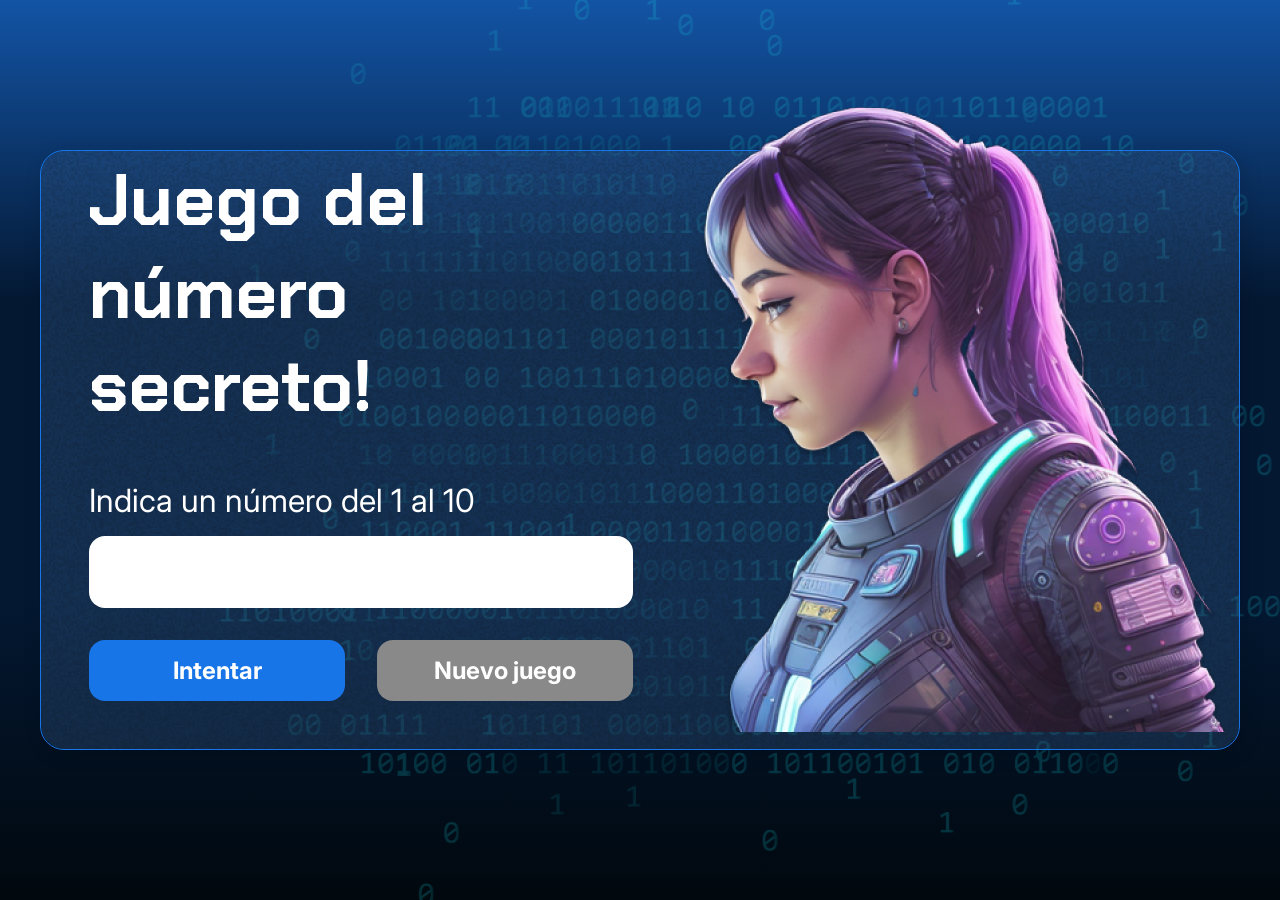
<file: 2035-logica-programacion-2-Aula5/index.html>
<!DOCTYPE html>
<html lang="pt-br">

<head>
    <meta charset="UTF-8">
    <meta name="viewport" content="width=device-width, initial-scale=1.0">
    <link rel="preconnect" href="https://fonts.googleapis.com">
    <link rel="preconnect" href="https://fonts.gstatic.com" crossorigin>
    <link href="https://fonts.googleapis.com/css2?family=Chakra+Petch:wght@700&family=Inter:wght@400;700&display=swap"
        rel="stylesheet">
    <link rel="stylesheet" href="style.css">
    <title>JS Game</title>
</head>

<body>

    <div class="container">
        <div class="container__contenido">
            <div class="container__informaciones">
                <div class="container__texto">
                    <h1></h1>
                    <p class="texto__parrafo"></p>
                </div>
                <input type="number" id="valorUsuario" min="1" max="10" class="container__input">
                <div class="chute container__botones">
                    <button onclick="verificarIntento();" class="container__boton">Intentar</button>
                    <button onclick="reiniciarJuego();" class="container__boton" id="reiniciar" disabled>Nuevo juego</button>
                </div>
            </div>
            <img src="./img/ia.png" alt="Una persona mirando a la izquierda" class="container__imagen-persona" />
        </div>
    </div>



    <script src="app.js"></script>

</body>

</html>
</file>
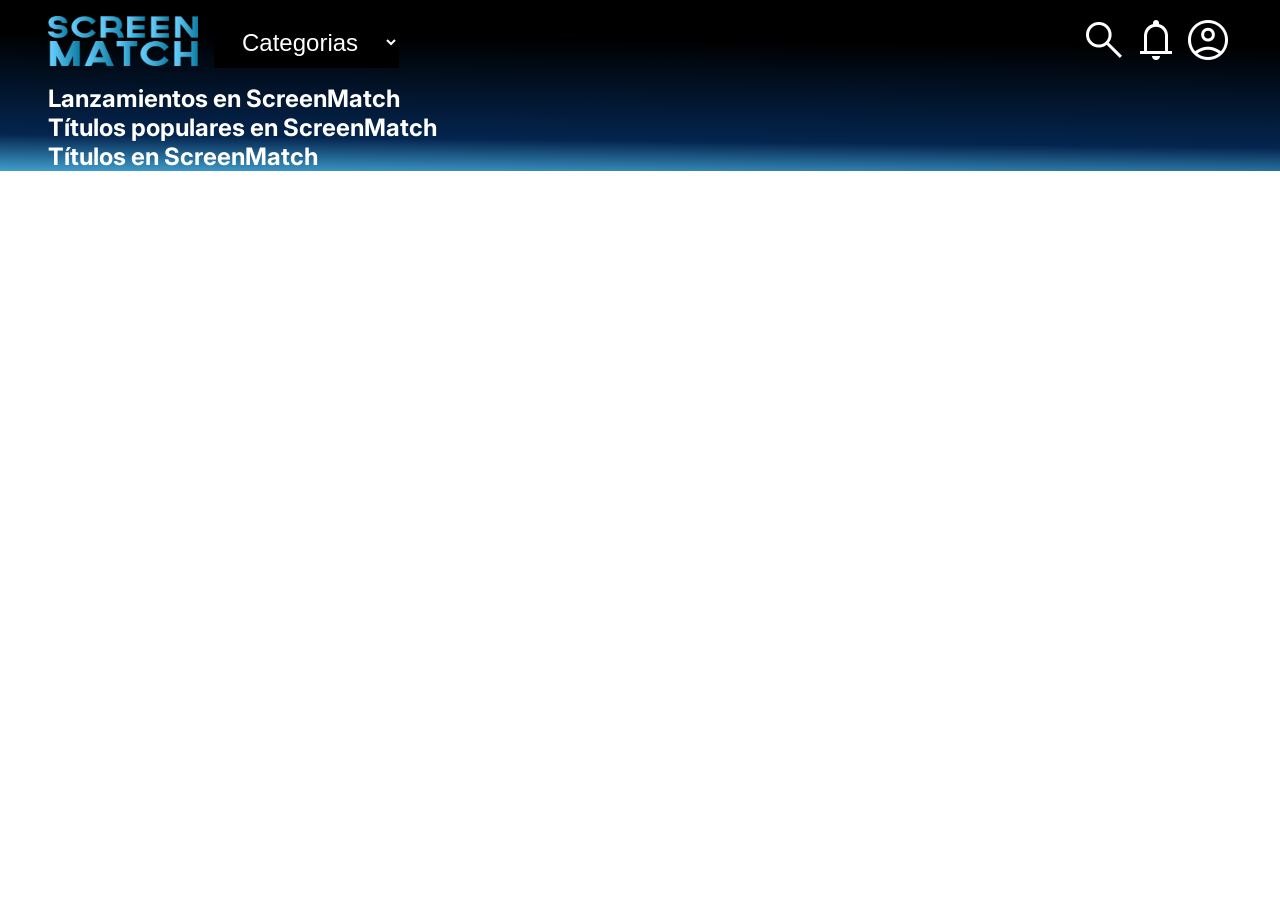
<file: 2086-screenmatch-front-end/2086-screenmatch-front-end/index.html>
<!DOCTYPE html>
<html lang="pt-br">

<head>
    <meta charset="UTF-8">
    <meta name="viewport" content="width=device-width, initial-scale=1.0">
    <link rel="stylesheet"
        href="https://fonts.googleapis.com/css2?family=Material+Symbols+Outlined:opsz,wght,FILL,GRAD@48,400,0,0" />
    <link rel="preconnect" href="https://fonts.googleapis.com">
    <link rel="preconnect" href="https://fonts.gstatic.com" crossorigin>
    <link href="https://fonts.googleapis.com/css2?family=Inter:wght@400;700&display=swap" rel="stylesheet">
    <link rel="stylesheet" href="styles.css">
    <link rel="stylesheet" href="css/home.css">
    <title>Screenmatch</title>
</head>

<body>
    <header class="header">
        <div class="header__logo">
            <img src="./img/logo.png" alt="Logo ScreenMatch">
            <h1>Screen match</h1>
            <select data-categorias>
                <option value="todos">Categorias</option>
                <option value="comedia">Comedia</option>
                <option value="acción">Acción</option>
                <option value="crimen">Crimen</option>
                <option value="drama">Drama</option>
                <option value="aventura">Aventura</option>
            </select>
        </div>

        <div class="header__opciones">
            <span class="material-symbols-outlined">
                search
            </span>

            <span class="material-symbols-outlined">
                notifications
            </span>

            <span class="material-symbols-outlined">
                account_circle
            </span>
        </div>
    </header>

    <main>
        <section data-name="lanzamientos" class="section">
            <h2>
                Lanzamientos en ScreenMatch
            </h2>


        </section>

        <section data-name="top5" class="section">
            <h2>
                Títulos populares en ScreenMatch
            </h2>

        </section>

        <section data-name="series" class="section">
            <h2>
                Títulos en ScreenMatch
            </h2>
        </section>

        <section data-name="categoria" class="hidden pesquisa">
            <h2>Títulos en ScreenMatch</h2>
        </section>
    </main>
    <script src="./scripts/index.js" type="module"></script>
</body>

</html>
</file>
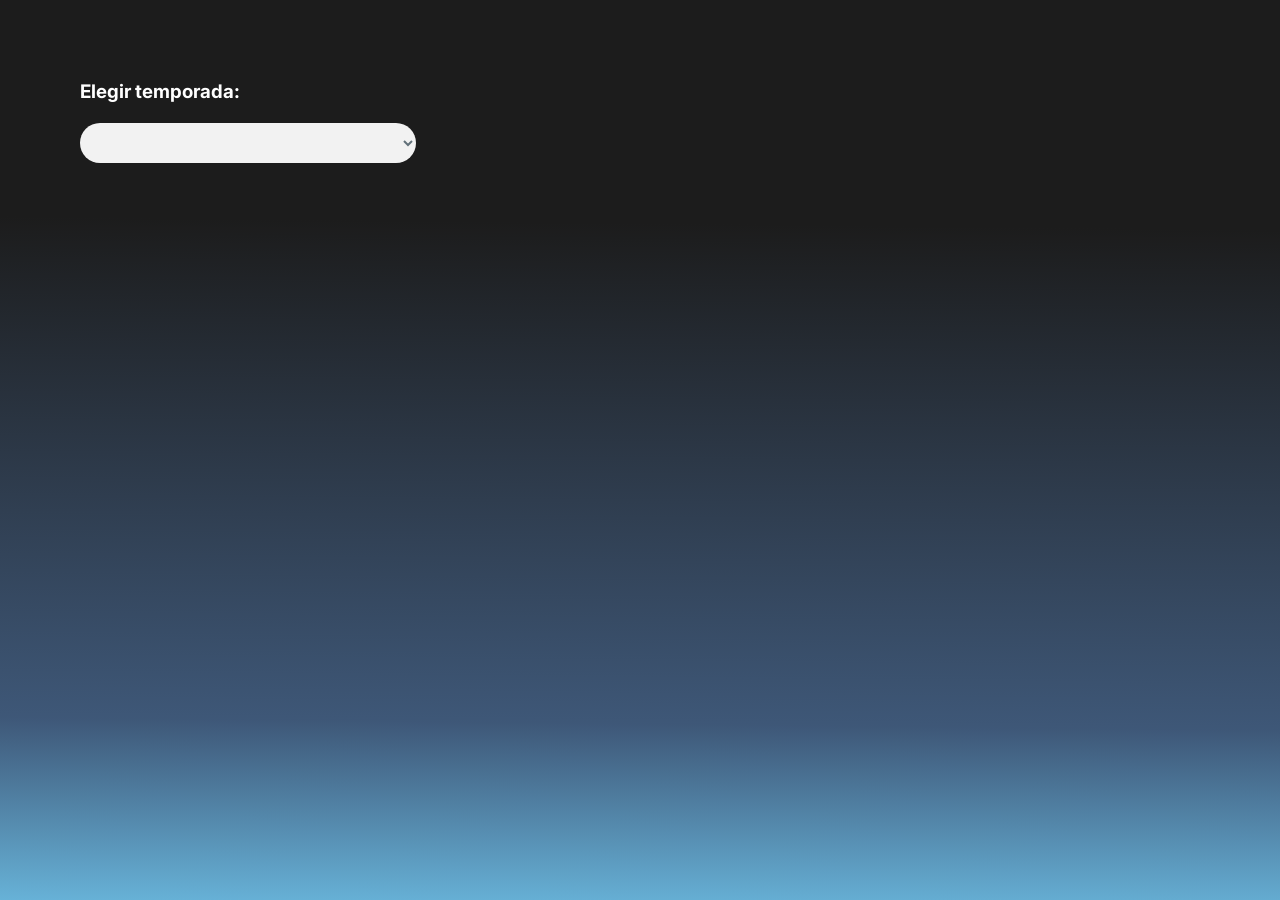
<file: 2086-screenmatch-front-end/2086-screenmatch-front-end/detalles.html>
<!DOCTYPE html>
<html lang="pt-br">

<head>
    <meta charset="UTF-8">
    <meta name="viewport" content="width=device-width, initial-scale=1.0">
    <link rel="stylesheet"
        href="https://fonts.googleapis.com/css2?family=Material+Symbols+Outlined:opsz,wght,FILL,GRAD@48,400,0,0" />
    <link rel="preconnect" href="https://fonts.googleapis.com">
    <link rel="preconnect" href="https://fonts.gstatic.com" crossorigin>
    <link href="https://fonts.googleapis.com/css2?family=Inter:wght@400;700&display=swap" rel="stylesheet">
    <link rel="stylesheet" href="styles.css">
    <link rel="stylesheet" href="css/detalhes.css">

    <title>Screenmatch</title>
</head>

<body>
    <main class="ficha">
        <div class="ficha-descripcion" id="ficha-descripcion">
            <!-- Las informaciones serán agregadas aqui -->



        </div>

        <div class="ficha-temporada">
            <h3>Elegir temporada:</h3>
            <br>
            <select id="temporadas-select" class="dropdown-select">
                <!-- Las opciones seran adicionadas aqui -->
            </select>
        </div>
        <br>
        <div class="episodios" id="temporadas-episodios">
            <!-- Las informaciones seran ingresadas aquí -->
        </div>


    </main>

    <script src="./scripts/series.js" type="module"></script>
</body>

</html>
</file>
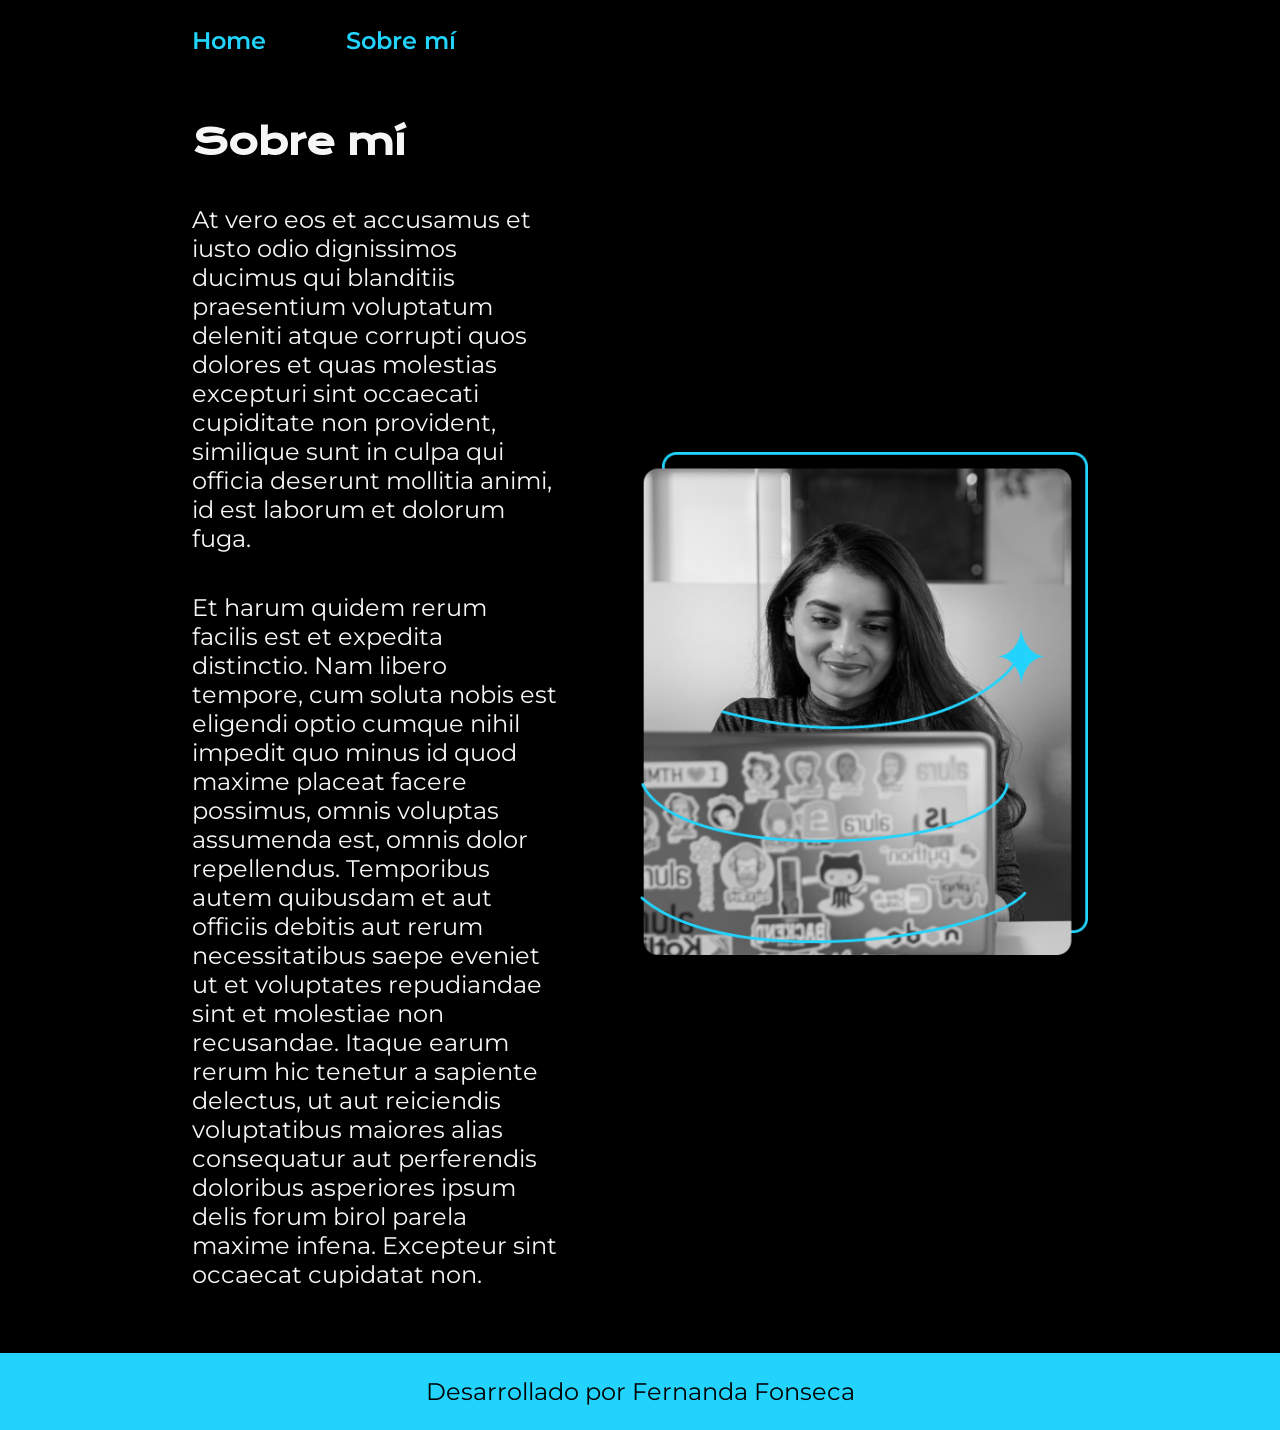
<file: 2034-logica-programacion-1-Aula1/ejerciciosOracle/html y css/about.html>
<!DOCTYPE html>
<html lang="es-MX">
<head>
    <meta charset="UTF-8">
    <meta name="viewport" content="width=device-width, initial-scale=1.0">
    <title>Sobre mí</title>
    <link rel="stylesheet" href="./styles/style.css">
</head>
<body>
    <header class="header">
        <nav class="header__menu">
          <a class="header__menu__link" href="portafolio.html">Home</a>
          <a class="header__menu__link" href="about.html">Sobre mí</a>
        </nav>
      </header>
      <main class="presentacion">

        <section class="presentacion__contenido">
            <h1 class="presentacion__contenido__titulo">Sobre mí</h1>
            <p class="presentacion__contenido__texto">At vero eos et accusamus et iusto odio dignissimos ducimus qui blanditiis praesentium voluptatum deleniti atque corrupti quos dolores et quas molestias excepturi sint occaecati cupiditate non provident, similique sunt in culpa qui officia deserunt mollitia animi, id est laborum et dolorum fuga.</p>
            <p class="presentacion__contenido__texto">Et harum quidem rerum facilis est et expedita distinctio. Nam libero tempore, cum soluta nobis est eligendi optio cumque nihil impedit quo minus id quod maxime placeat facere possimus, omnis voluptas assumenda est, omnis dolor repellendus. Temporibus autem quibusdam et aut officiis debitis aut rerum necessitatibus saepe eveniet ut et voluptates repudiandae sint et molestiae non recusandae. Itaque earum rerum hic tenetur a sapiente delectus, ut aut reiciendis voluptatibus maiores alias consequatur aut perferendis doloribus asperiores ipsum delis forum birol parela maxime infena. Excepteur sint occaecat cupidatat non.</p>
        </section>
        <img class="presentacion__imagen" src="./assets/Imagem.png" alt="Imagen de Ana García trabajando">
      </main>
      <footer class="footer">
        <p>Desarrollado por Fernanda Fonseca</p>
      </footer>
</body>
</html>
</file>
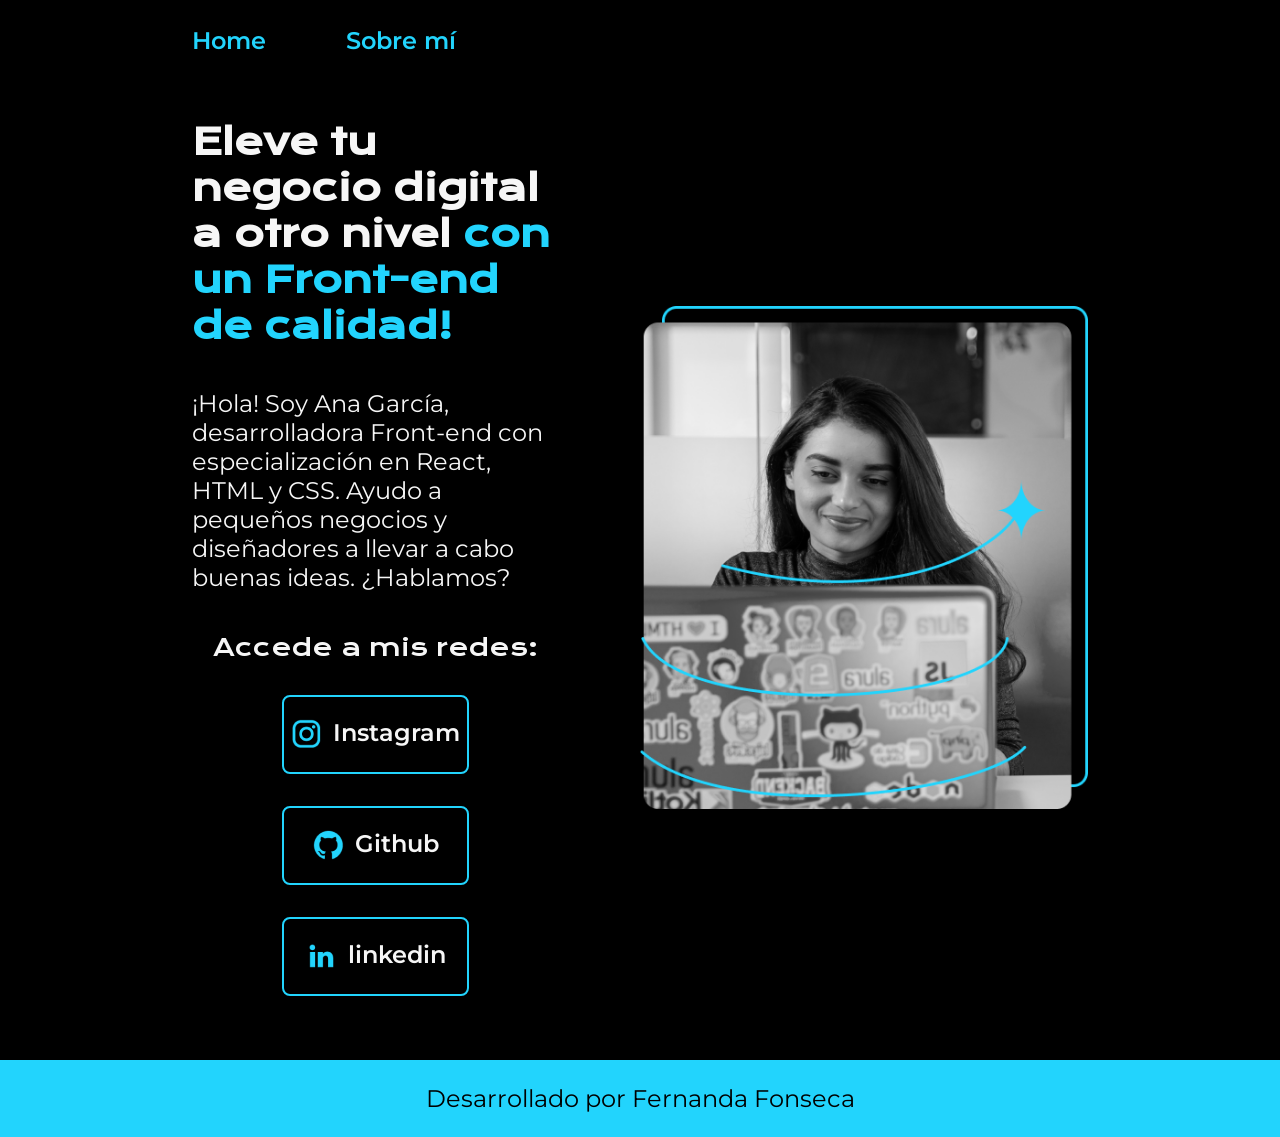
<file: 2034-logica-programacion-1-Aula1/ejerciciosOracle/html y css/portafolio.html>
<!DOCTYPE html>
<html lang="es-MX">
<!-- lang lenguaje -->
<head>
    <meta charset="UTF-8">
<!--!UTF-8 caracteres más utilizados, cuando no tienen esta etiqueta aparecen muchos símbolos -->
    <meta name="viewport" content="width=device-width, initial-scale=1.0">
  <content="width=device-width, initial-scale=1.0></content> <!--que la página se adapte a la pantalla en donde se vea el contenido-->
    <title>Portafolio</title>
  <link rel="stylesheet" href="./styles/style.css">
  </head>
  <body>
    <header class="header">
      <nav class="header__menu">
        <a class="header__menu__link" href="portafolio.html">Home</a>
        <a class="header__menu__link" href="about.html">Sobre mí</a>
      </nav>
    </header>
    <main class="presentacion">
      <section class="presentacion__contenido">
          <h1 class="presentacion__contenido__titulo">
          Eleve tu negocio digital a otro nivel 
          <strong class="titulo-destaque"> con un Front-end de calidad!
          </strong></h1>
          <p class="presentacion__contenido__texto">¡Hola! Soy Ana García, desarrolladora Front-end con
              especialización en React, HTML y CSS. Ayudo a pequeños negocios y 
              diseñadores a llevar a cabo buenas ideas. 
              ¿Hablamos?   
          </p>
          <div class="presentacion__enlaces"> 
              <h2 class="presentacion__enlaces__subtitulo">Accede a mis redes:</h2>
              <a class="presentacion__enlaces__link" href="https://www.instagram.com">
                <img src="./assets/instagram.png">
                Instagram</a>
              <a class="presentacion__enlaces__link" href="https://www.github.com">
                <img src="./assets/github.png">
                Github</a>
              <a class="presentacion__enlaces__link" href="https://www.linkedin.com">
                <img src="./assets/linkedin.png">
                linkedin</a> 
          </div>   
      </section>
      <img class="presentacion__imagen" src="./assets/Imagem.png" alt="Imagen de Ana García trabajando">
    </main>
    <footer class="footer">
      <p>Desarrollado por Fernanda Fonseca</p>
    </footer>
  </body>
  </html>
</file>
<file: 2035-logica-programacion-2-Aula5/style.css>
* {
    box-sizing: border-box;
    margin: 0;
    padding: 0;
    color: white;
}

body {
    background: linear-gradient(#1354A5 0%, #041832 33.33%, #041832 66.67%, #01080E 100%);
    height: 100vh;
    display: flex;
    align-items: center;
    justify-content: center;
}


body::before {
    background-image: url("img/code.png");
    background-repeat: no-repeat;
    background-position: right;
    content: "";
    display: block;
    position: absolute;
    width: 100%;
    height: 100%;
    opacity: 0.4;
}

.container {
    width: 1200px;
    height: 600px;
    display: flex;
    align-items: center;
    justify-content: space-between;
    border-radius: 24px;
    border: 1px solid #1875E8;
    box-shadow: 4px 4px 20px 0px rgba(1, 8, 14, 0.15);
    background-image: url("img/Ruido.png");
    background-size: 100% 100%;
    position: relative;
}


.container__contenido {
    display: flex;
    align-items: center;
    position: absolute;
    bottom: 0;
}

.container__informaciones {
    flex: 1;
    padding: 3rem;
}

.container__boton {
    border-radius: 16px;
    background: #1875E8;
    padding: 16px 24px;
    width: 100%;
    font-size: 24px;
    font-weight: 700;
    border: none;
    margin-top: 2rem;
}

.container__boton:disabled {
    background: #898989;
}

.container__texto {
    margin: 16px 0 16px 0;
}

.container__texto-azul {
    color: #1875E8;
}

.container__input {
    width: 100%;
    height: 72px;
    border-radius: 16px;
    background-color: #FFF;
    border: none;
    color: #1875E8;
    padding: 2rem;
    font-size: 24px;
    font-weight: 700;
    font-family: 'Inter', sans-serif;
}

.container__botones {
    display: flex;
    gap: 2em;
}

h1 {
    font-family: 'Chakra Petch', sans-serif;
    font-size: 72px;
    padding-bottom: 3rem;
}

p,
button {
    font-family: 'Inter', sans-serif;
}

.texto__parrafo {
    font-size: 32px;
    font-weight: 400;
}
</file>
<file: 2086-screenmatch-front-end/2086-screenmatch-front-end/styles.css>
* {
    margin: 0;
    padding: 0;
    box-sizing: border-box;
}

body {
    font-family: 'Inter', sans-serif;
    color: white;
}

.dropdown-select {
    width: 30%;
    margin: 0;
    padding: 6px 8px 6px 10px;
    height: 40px; 
    line-height: 20px; 
    font-size: 16px;
    color: #62717a;
    text-shadow: 0 1px white;
    background: #f2f2f2;
  }
</file>
<file: 2086-screenmatch-front-end/2086-screenmatch-front-end/css/home.css>
body {
    background: linear-gradient(180.61deg,
            #000000 25.16%,
            #04254f 80%,
            #409ecd 100%);
    background-repeat: no-repeat;
    background-size: cover;


}

h1 {
    display: none;
}

.hidden {
    display: none;
}

select,
option {
    background-color: black;
    color: white;
    font-size: 24px;
    padding: 0 1em;
}

select {
    border: none;
    outline: none;
}


h2 {
    color: white;
}

main {
    padding: 0 3em;
}

.header {
    display: flex;
    justify-content: space-between;
    padding: 1em 3em;
}

.header__logo {
    display: flex;
    gap: 1em;
}

.header__logo img {
    width: 150px;
    height: 50px;
}

.material-symbols-outlined {
    color: white;
    font-size: 48px
}

.lista {
    list-style-type: none;
    margin: 1em 0;
    display: grid;
    grid-template-columns: repeat(auto-fit, minmax(300px, 1fr));

    gap: 1em;
}

.lista li img {
    width: 300px;
    height: 444px;
}

.pesquisa {

    min-height: 100vh;
}

@media screen and (max-width: 1600px) {
    .lista {
        overflow: hidden;
        overflow-x: scroll;
    }


}
</file>
<file: 2086-screenmatch-front-end/2086-screenmatch-front-end/css/detalhes.css>
body {
    background-size: cover;
    background-image: linear-gradient(180.61deg,
            #000000e3 25.16%,
            #04254fc4 80%,
            #409ecdcb 100%);
    padding: 5em;
    height: 100%;
    min-height: 100vh;
    /* Define la altura como 100vh para ocupar toda la pantalla */
}


.ficha img {
    margin: 0 3em 2em 0;
}

.ficha-descripcion {
    display: flex;
}

.ficha-descripcion div {
    display: flex;
    flex-direction: column;
    gap: 3em;
}

.episodios-lista {
    height: 25vh;
    display: flex;
    flex-direction: column;
    gap: 1em;
    flex-wrap: wrap;
    list-style-type: none;
}

h2 {
    font-size: 48px;
}

p {
    font-size: 22px;
}

select,
option {
    font-size: 24px;
    padding: 0 1em;
    margin-bottom: 1em;
}

select {
    border-radius: 24px;
    border: none;
    outline: none;
    width: 10%;
}

@media screen and (max-width: 900px) {

    .ficha-descripcion,
    .episodios-lista {
        display: block;
    }
}
</file>
<file: 2034-logica-programacion-1-Aula1/ejerciciosOracle/html y css/styles/style.css>
@import url('https://fonts.googleapis.com/css2?family=Krona+One&family=Montserrat:ital,wght@0,100..900;1,100..900&display=swap');

:root{
    --color-primario:#000000;
    --color-secundario:#f6f6f6;
    --color-terciario:#22d4fd;
    --color-hover: #272727;

    --fuente-montserrat: 'Montserrat', sans-serif;
    --fuente-krona: 'Krona One', sans-serif;
}

*{
    padding: 0;
    margin: 0;
}

body {
    background-color: var(--color-primario);
    color: var(--color-secundario);
    box-sizing: border-box;
}

.header{
    padding: 2% 0% 0% 15%
}

.header__menu{
    display: flex;
    gap: 80px;

}

.header__menu__link{
    font-family: var(--fuente-montserrat);
    font-size: 1.5rem;
    font-weight: 600;
    color: var(--color-terciario);
    text-decoration: none;
}

.presentacion{
    display: flex;
    align-items: center;
    padding: 5% 15%;
    justify-content: space-between;
    gap: 82px;
}

.presentacion__contenido{
    width: 50%;
    display: flex;
    flex-direction: column;
    gap: 40px;
}

.presentacion__contenido__titulo{
    font-size: 2.25rem;
    font-family: var(--fuente-krona);
}

.titulo-destaque{
    color: var(--color-terciario);
}

.presentacion__contenido__texto{
    font-size: 1.5rem;
    font-family: var(--fuente-montserrat);
}

.presentacion__enlaces{
    display: flex;
    justify-content: space-between;
    flex-direction: column;
    align-items: center;
    gap: 32px;
}    

.presentacion__enlaces__subtitulo{
    font-family: var(--fuente-krona);
    font-size: 1.5rem;
    font-weight: 400;
}

.presentacion__enlaces__link{
    width: 50%;
    text-align: center;
    padding: 21.5px 0;
    border-radius: 8px;
    font-family: var(--fuente-montserrat);
    font-size: 1.5rem;
    font-weight: 600;
    text-decoration: none;
    color: var(--color-secundario);
    border: 2px solid var(--color-terciario);
    display: flex;
    justify-content:center;
    gap: 10px;
}    

.presentacion__enlaces__link:hover {
    background-color: var(--color-hover);
}

.presentacion__imagen {
    width: 50%;
}

.footer{
    background-color: var(--color-terciario);
    padding: 24px;
    color: var(--color-primario);
    text-align:center;
    font-family: var(--fuente-montserrat);
    font-size: 1.5rem;
    font-weight: 400;
}

@media (max-width: 1200px ) {

    .header{
        padding: 10%;
    }

    .header__menu{
        justify-content: center;
    }

    .presentacion{
        flex-direction: column-reverse;
        padding: 5%;
    }

    .presentacion__contenido{
        width: auto;
    }

}
</file>
